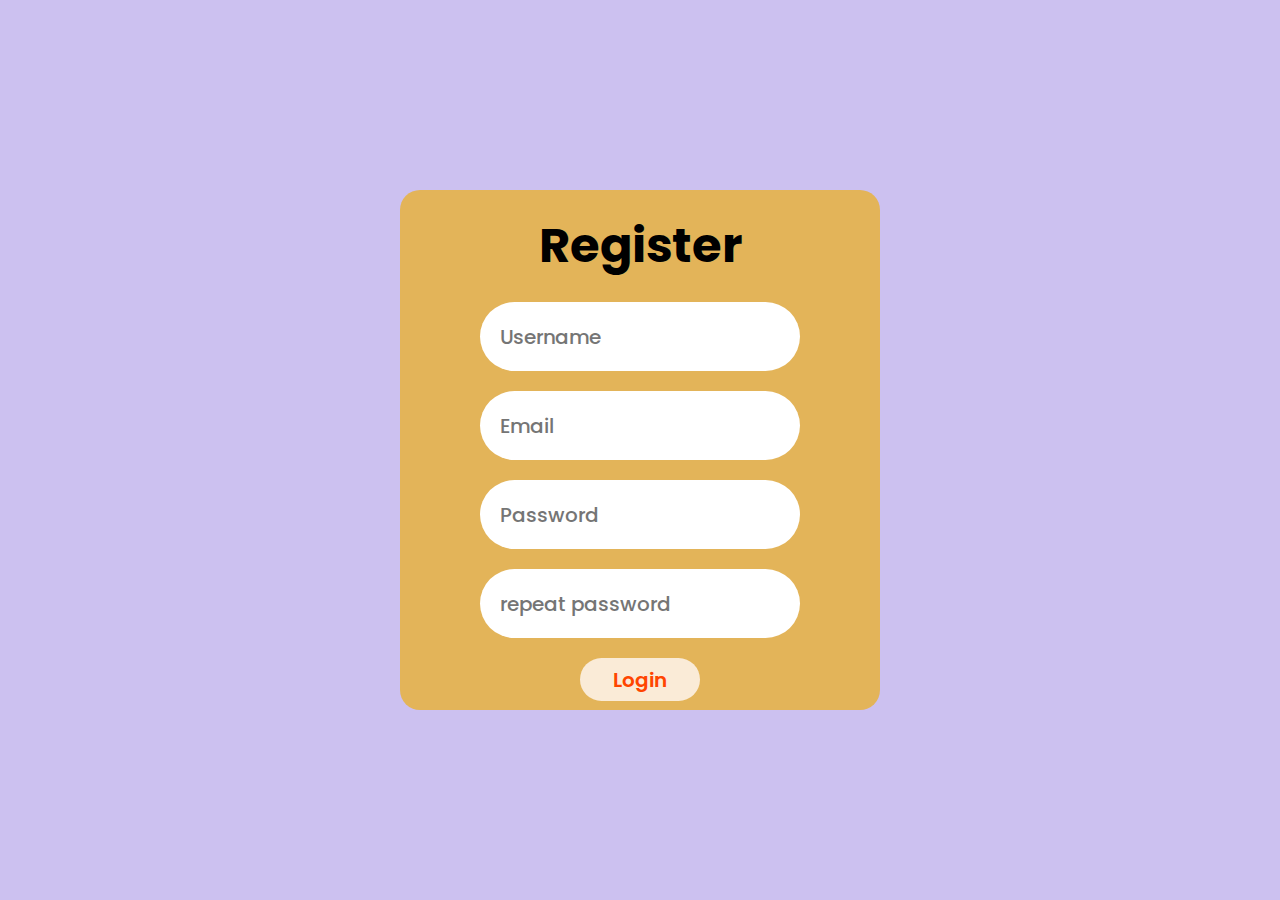
<file: index.html>
<!DOCTYPE html>
<html lang="en">
<head>
    <meta charset="UTF-8">
    <meta name="viewport" content="width=device-width, initial-scale=1.0">
    <title>Register form</title>
    <link rel="stylesheet" href="style.css">
    <link rel="preconnect" href="https://fonts.googleapis.com">
<link rel="preconnect" href="https://fonts.gstatic.com" crossorigin>
<link href="https://fonts.googleapis.com/css2?family=Montserrat:ital,wght@0,100..900;1,100..900&family=Open+Sans:ital,wght@0,300..800;1,300..800&family=Poppins:ital,wght@0,100;0,200;0,300;0,400;0,500;0,600;0,700;0,800;0,900;1,100;1,200;1,300;1,400;1,500;1,600;1,700;1,800;1,900&display=swap" rel="stylesheet">
</head>

<body>

    <div class="wrapper">
        <h1 class="title">Register</h1>
        <form action="">
            <input type="text" placeholder="Username" required>
            <input type="email" placeholder="Email" required>
            <input type="password" placeholder="Password" required>
            <input type="password" placeholder="repeat password" required>
        </form>
        <button class="btn"><a href="index2.html">Login</a></button>
    </div>
    
</body>
</html>
</file>
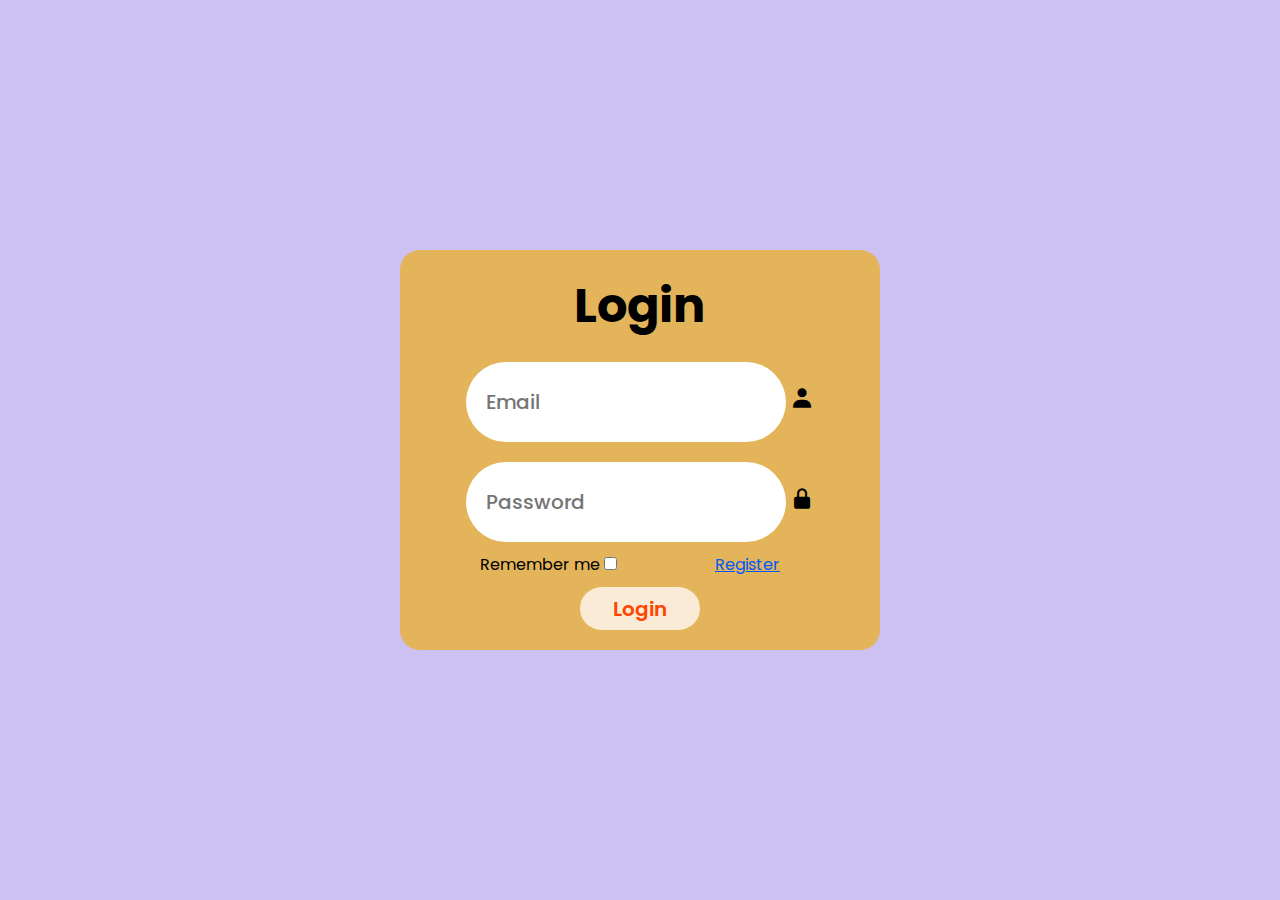
<file: index2.html>
<!DOCTYPE html>
<html lang="en">
<head>
    <meta charset="UTF-8">
    <meta name="viewport" content="width=device-width, initial-scale=1.0">
    <title>Login form</title>
    <link rel="stylesheet" href="style2.css">
    <link rel="preconnect" href="https://fonts.googleapis.com">
<link rel="preconnect" href="https://fonts.gstatic.com" crossorigin>
<link href="https://fonts.googleapis.com/css2?family=Montserrat:ital,wght@0,100..900;1,100..900&family=Open+Sans:ital,wght@0,300..800;1,300..800&family=Poppins:ital,wght@0,100;0,200;0,300;0,400;0,500;0,600;0,700;0,800;0,900;1,100;1,200;1,300;1,400;1,500;1,600;1,700;1,800;1,900&display=swap" rel="stylesheet">
<link href='https://unpkg.com/boxicons@2.1.4/css/boxicons.min.css' rel='stylesheet'>
</head>
<body>

    <div class="wrapper">
        <h1 class="title">Login</h1>
        <form action="">
            <input type="email" placeholder="Email" required>
            <i class='bx bxs-user'></i>
            <input type="password" placeholder="Password" required>
            <i class='bx bxs-lock-alt' ></i>
        </form>
        <div class="remember-register">
            <div class="content">
                <p>Remember me <input type="checkbox"></p>
                <a href="index.html">Register</a>
            </div> 
        </div>
        <button class="btn"><p>Login</p></button>
    </div>
    
</body>
</html>
</file>
<file: style.css>
*{
    margin: 0;
    padding: 0;
    box-sizing: border-box;
    font-family: "Poppins", sans-serif;
}

body{
    background-color: #CCC1f0;
    display: flex;
    justify-content: center;
    height: 100vh;
    align-items: center;
}

.wrapper{
    width: 480px;
    height: 520px;
    text-align: center;
    border-radius: 20px;
    background-color: #E3B459;
}

.title{
    margin: 20px 0 10px;
    display: inline-block;
    font-size: 3rem;
}

.wrapper form input{
    width: 320px;
    height: 69px;
    margin: 10px 0;
    border-radius: 50px;
    
    border: none;
    outline: none;
    padding: 0 20px;
    font-size: 20px;
    font-weight: 500;
}

.btn{
    width: 120px;
    height: 43px;
    font-size: 20px;
    border-radius: 50px;
    margin-top: 10px;
    
    border: none;
    outline: none;
    background-color: antiquewhite;
}

.btn a{
    text-decoration: none;
    font-weight: 600;
    color: orangered;
}

.btn:hover {
    background-color: orange; /* Darker green background on hover */
}


/* index 2 */
</file>
<file: style2.css>
*{
    margin: 0;
    padding: 0;
    box-sizing: border-box;
    font-family: "Poppins", sans-serif
}

body{
    background-color: #CCC1f0;
    display: flex;
    justify-content: center;
    height: 100vh;
    align-items: center;

}.wrapper{
    width: 480px;
    height: 400px;
    text-align: center;
    border-radius: 20px;
    background-color: #E3B459;
}

.title{
    margin: 20px 0 10px;
    display: inline-block;
    font-size: 3rem;
}

.wrapper form input{
    width: 320px;
    height: 80px;
    margin: 10px 0;
    border-radius: 50px;
    
    border: none;
    outline: none;
    padding: 0 20px;
    font-size: 20px;
    font-weight: 500;
}

.bx{
    font-size: 1.5rem;
}

.remember-register{
    display: flex;
    justify-content: center;
}

.content{
    width: 320px;
    display: flex;
    justify-content: space-between;
}

.content a{
    margin-right: 20px;
    color: rgb(0, 89, 255);
}

.btn{
    width: 120px;
    height: 43px;
    font-size: 20px;
    border-radius: 50px;
    margin-top: 10px;
    
    border: none;
    outline: none;
    background-color: antiquewhite;
}

.btn p{
    text-decoration: none;
    font-weight: 600;
    color: orangered;
}

.btn:hover {
    background-color: orange; /* Darker green background on hover */
}
</file>
